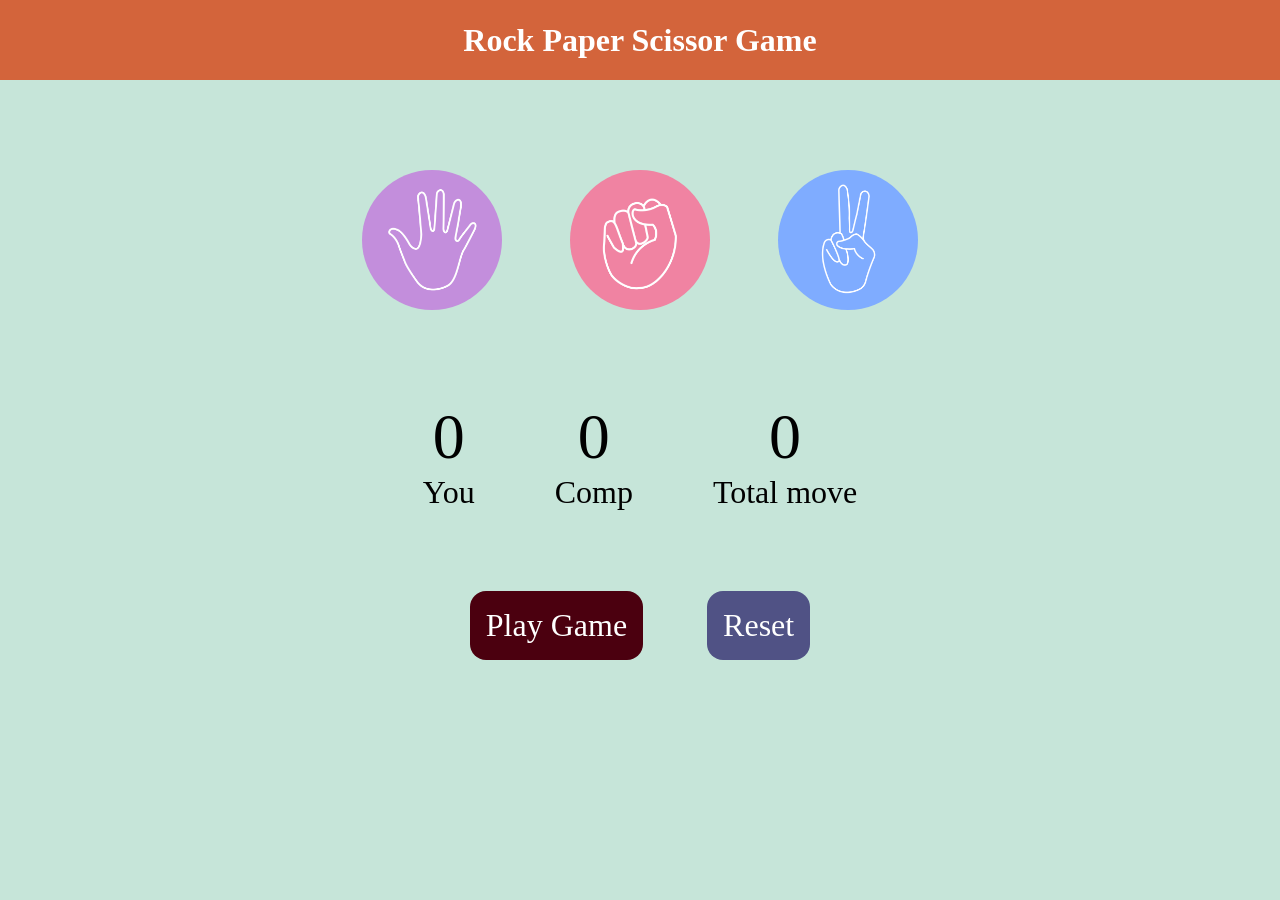
<file: Rock Paper Scissors/index.html>
<!DOCTYPE html>
<html lang="en">
<head>
    <meta charset="UTF-8">
    <meta name="viewport" content="width=device-width, initial-scale=1.0">
    <title>Rock Paper Scissor Game</title>
    <link rel = "stylesheet" href = "style.css">
</head>
<body>
    <h1>Rock Paper Scissor Game</h1>
    <div class="container">
        <div class="choice" id="paper">
            <img src="./images/paper.png">
        </div>
        <div class="choice" id="rock">
            <img src="./images/rock.png">
        </div>
        <div class="choice" id="scissor">
            <img src="./images/scissor.png">
        </div>
    </div>
    <div class="score-board">
        <div class="score">
            <p id="userScore">0</p>
            <p>You</p>
        </div>
        <div class="score">
            <p id="comScore">0</p>
            <p>Comp</p>
        </div>
         <div class="move">
            <p id="total-move">0</p>
            <p>Total move</p>
        </div>
       
    </div>
    <div class="msg-container">
     <div class="msg">Play Game</div>
     <div class="reset">Reset</div>
     </div>
     <script src="script.js"></script>
</body>
</html>
</file>
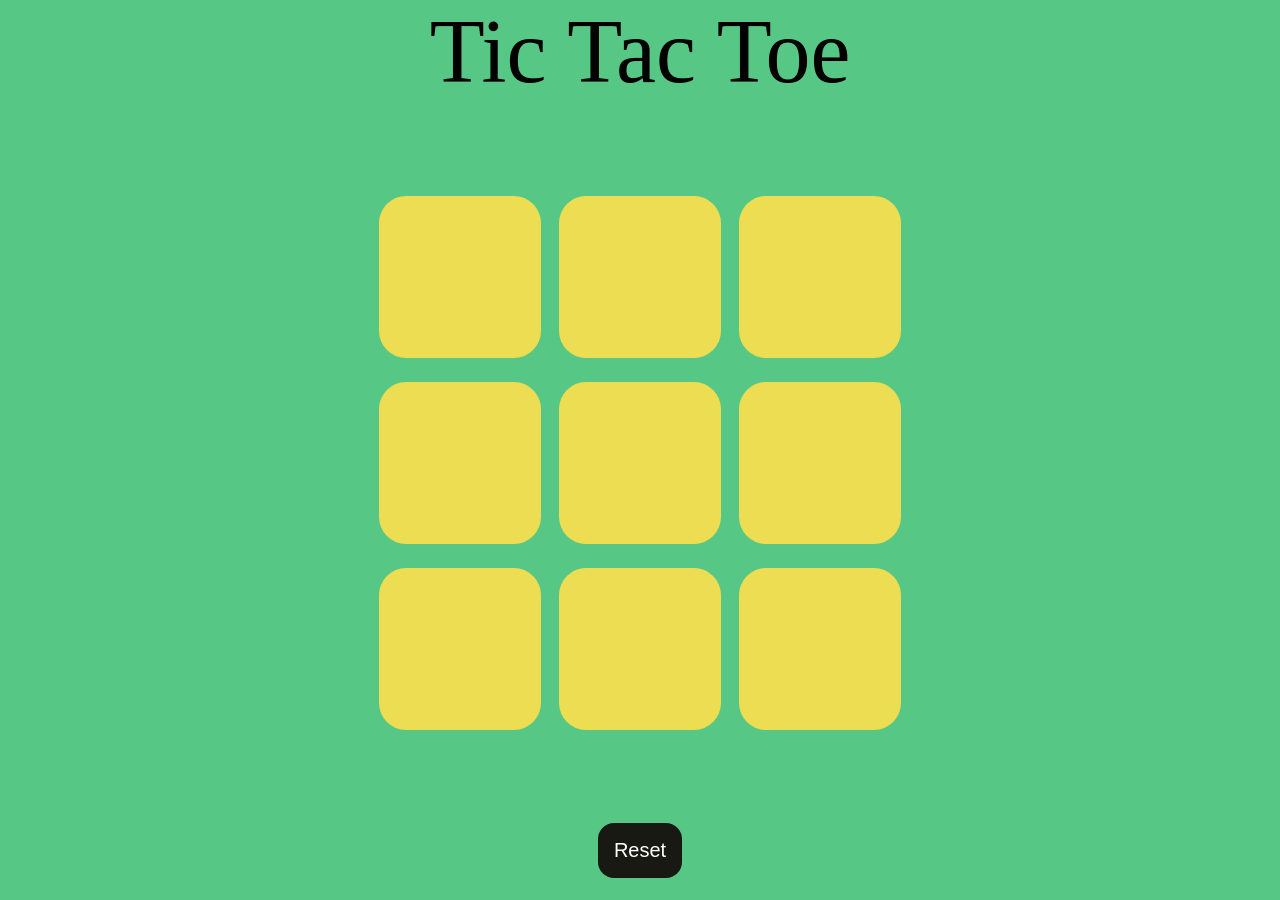
<file: Tic-Tac-Toe/index.html>
<!DOCTYPE html>
<html lang="en">
<head>
    <meta charset="UTF-8">
    <meta name="viewport" content="width=device-width, initial-scale=1.0">
    <title>Document</title>
    <link rel = "stylesheet" href = "style.css">
</head>
<body>
        <div class="msg-container hide">
            <p id = "msg">Winner</p>
            <button  id = "newBtn">New Game</button>
        </div>
    <main>
        <p>Tic Tac Toe</p>
        <div class="container">
        <div class="game">
            <button class = "box"></button>
            <button class = "box"></button>
            <button class = "box"></button>
            <button class = "box"></button>
            <button class = "box"></button>
            <button class = "box"></button>
            <button class = "box"></button>
            <button class = "box"></button>
            <button class = "box"></button>
        </div>
        </div>
        <button class = "resetbtn hidereset">Reset</button>
    </main>
    <script src = "script.js"></script>
</body>
</html>
</file>
<file: Rock Paper Scissors/style.css>
*{
    padding : 0;
    margin : 0;
    text-align : center;
}

body{
    background-color:#C6E5D9 ;
}
h1{
    background-color: #D3643B;
    height : 5rem;
    line-height: 5rem;
    color: white;
}
.container{
    display : flex;
    justify-content: center;
    align-items: center;
    gap : 3rem;
    margin-top: 5rem;
}
.choice{
    height : 160px;
    width : 160px;
    border-radius: 50%;
    display : flex ;
    justify-content: center;
    align-items: center;    
    
}
.choice:hover{
    background-color: #80D0C7;
    cursor : pointer;
    
}

img{
    height : 140px;
    width : 140px;
    object-fit: cover;
    border-radius:50%;
    
}

.score-board{
    display : flex;
    justify-content: center;
    align-items: center;
    font-size: 2rem;
    gap : 5rem;
    margin-top : 5rem;
}
#userScore , #comScore , #total-move{
    font-size: 4rem;
}
.msg-container{
    margin-top: 5rem;
    display: flex;
    align-items: center;
    justify-content: center;
    gap :4rem;
}
.msg , .reset{

    font-size: 2rem;
    background-color: #4B000F;
    color : white;
    display : inline-block;
   padding: 1rem;
   border-radius: 1rem;
}
.reset{
    background-color: #505285;
}
.reset:hover , .msg:hover{
    cursor : pointer;
}
</file>
<file: Tic-Tac-Toe/style.css>
*{
    margin : 0;
    padding : 0;
    

}
body{
    background-color: #57C785;
    text-align: center;
}

p{
    font-size : 10vmin;
}

.container{
    height : 80vh;
    display : flex;
    justify-content: center;
    align-items: center;

}

.game{
    height : 60vmin;
    width : 60vmin;
    display : flex;
    flex-wrap:  wrap;
    gap : 2vmin;
    justify-content: center;
    align-items: center;
    border : none;

}
.box{
    height : 18vmin;
    width : 18vmin;
    background-color: #EDDD53;
    border-radius: 3vh;
    border : none;
    font-size: 6vmin;

}
#newBtn , .resetbtn{
    padding : 1rem;
    font-size : 1.25rem;
    color : #fff;
    background-color: #191913;
    border-radius : 1rem;
    border : none;
}

#msg{
    color : #ffffc7;
    font-size : 5vmin;

}
.msg-container{
    height : 20vmin;
}

.hide{
    display : none;
}

.hidereset{
    display : none;
}
</file>
